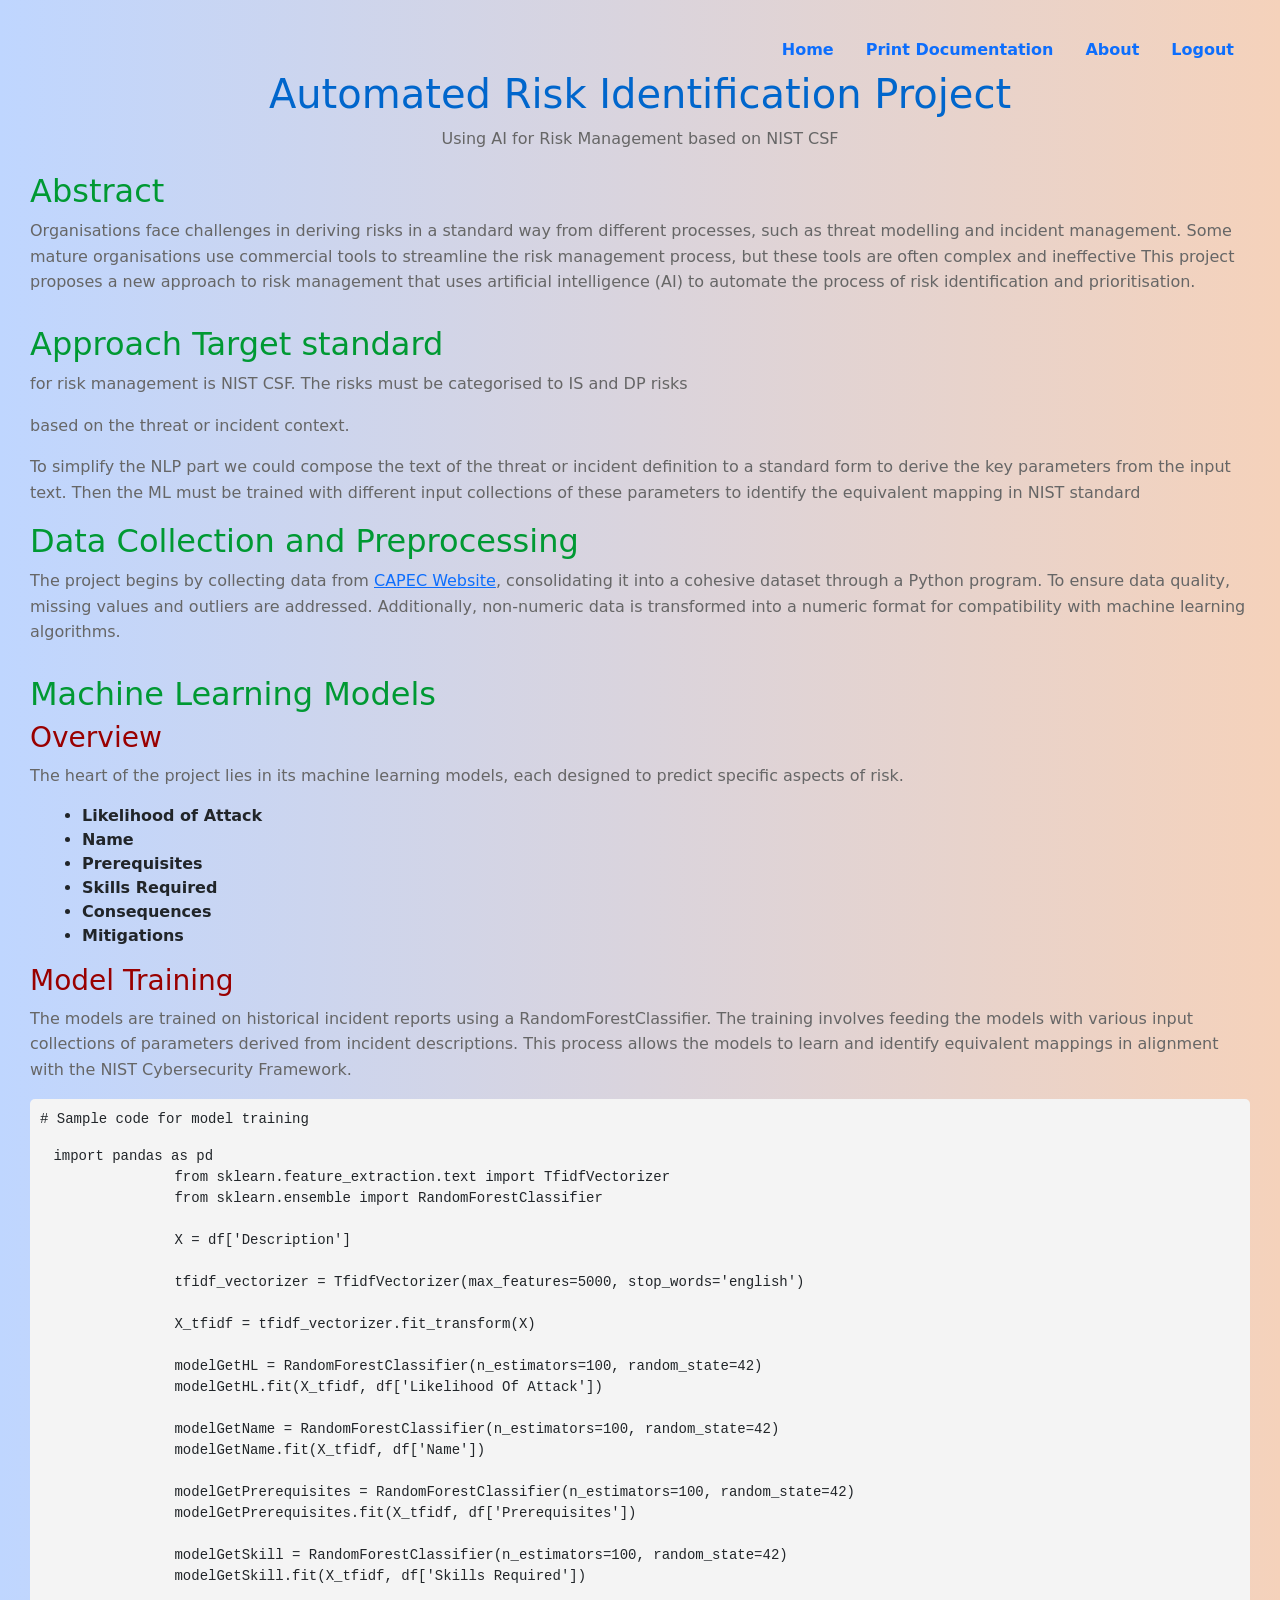
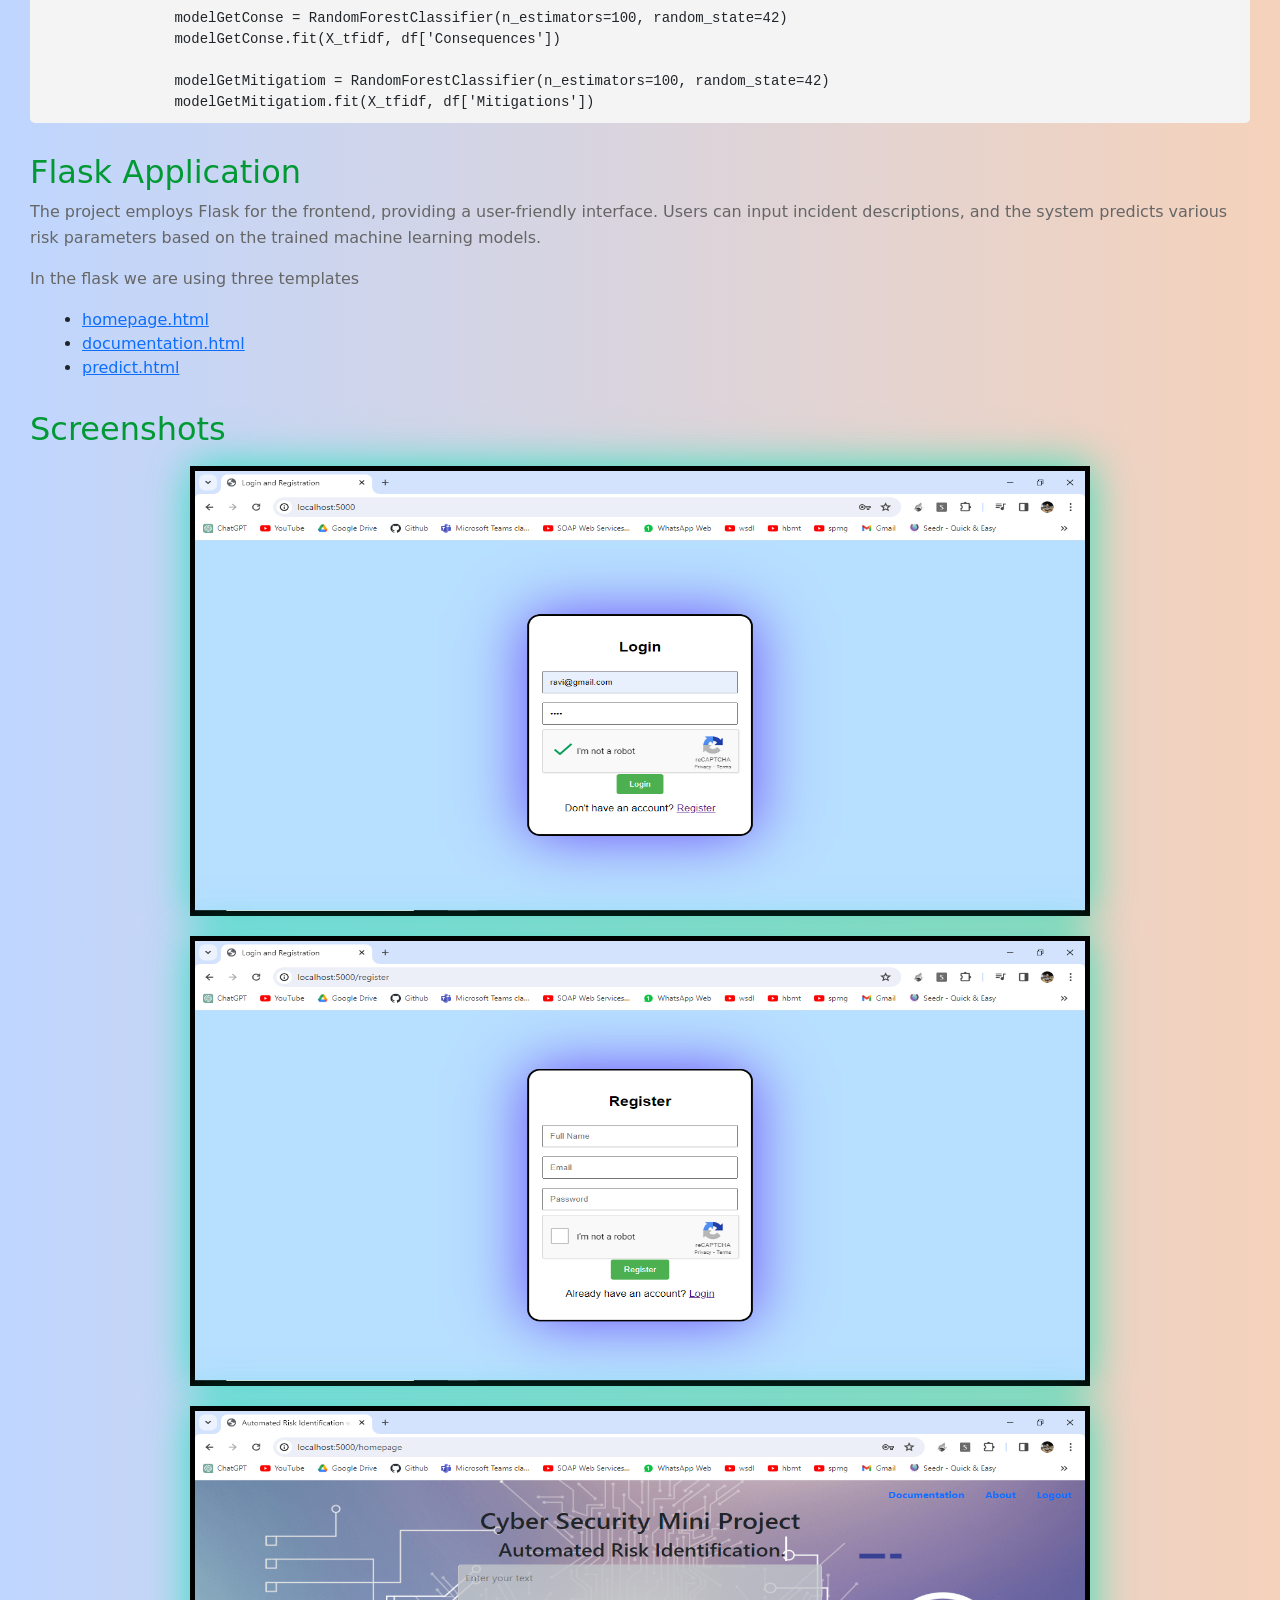
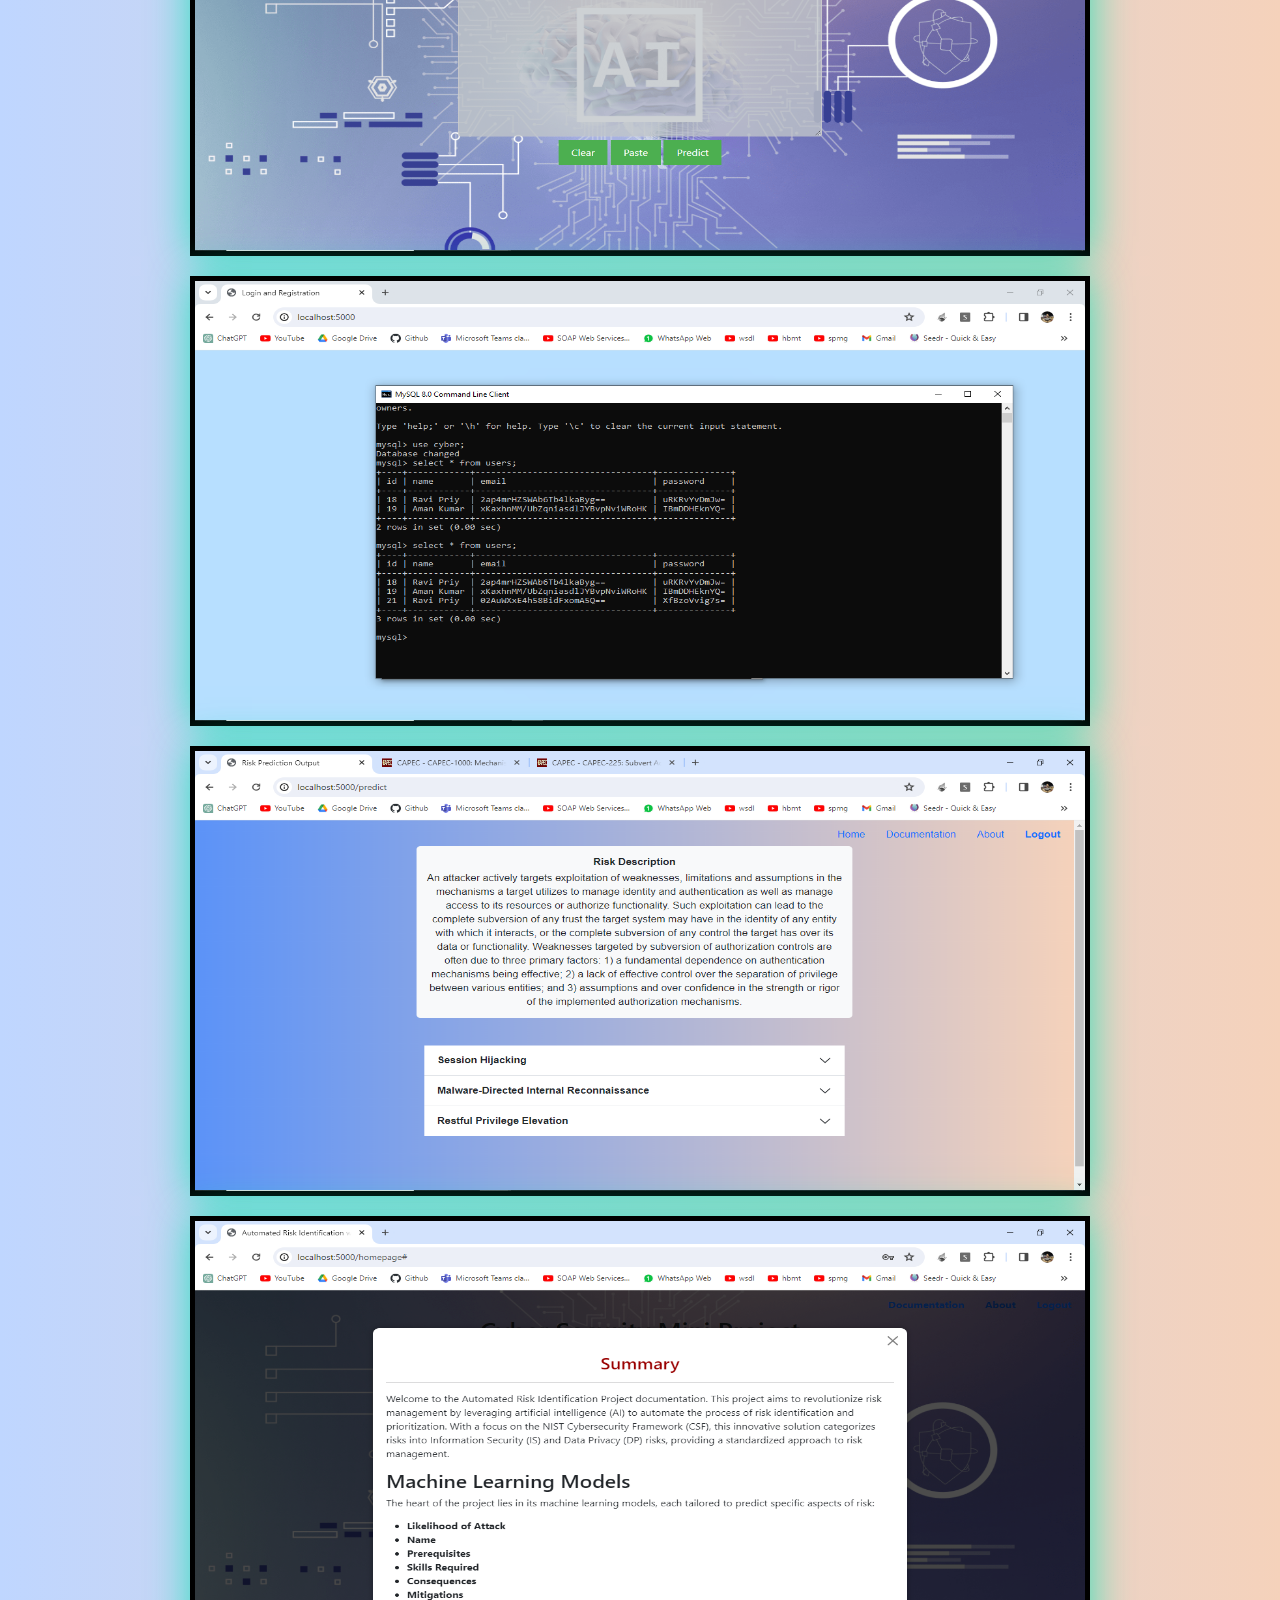
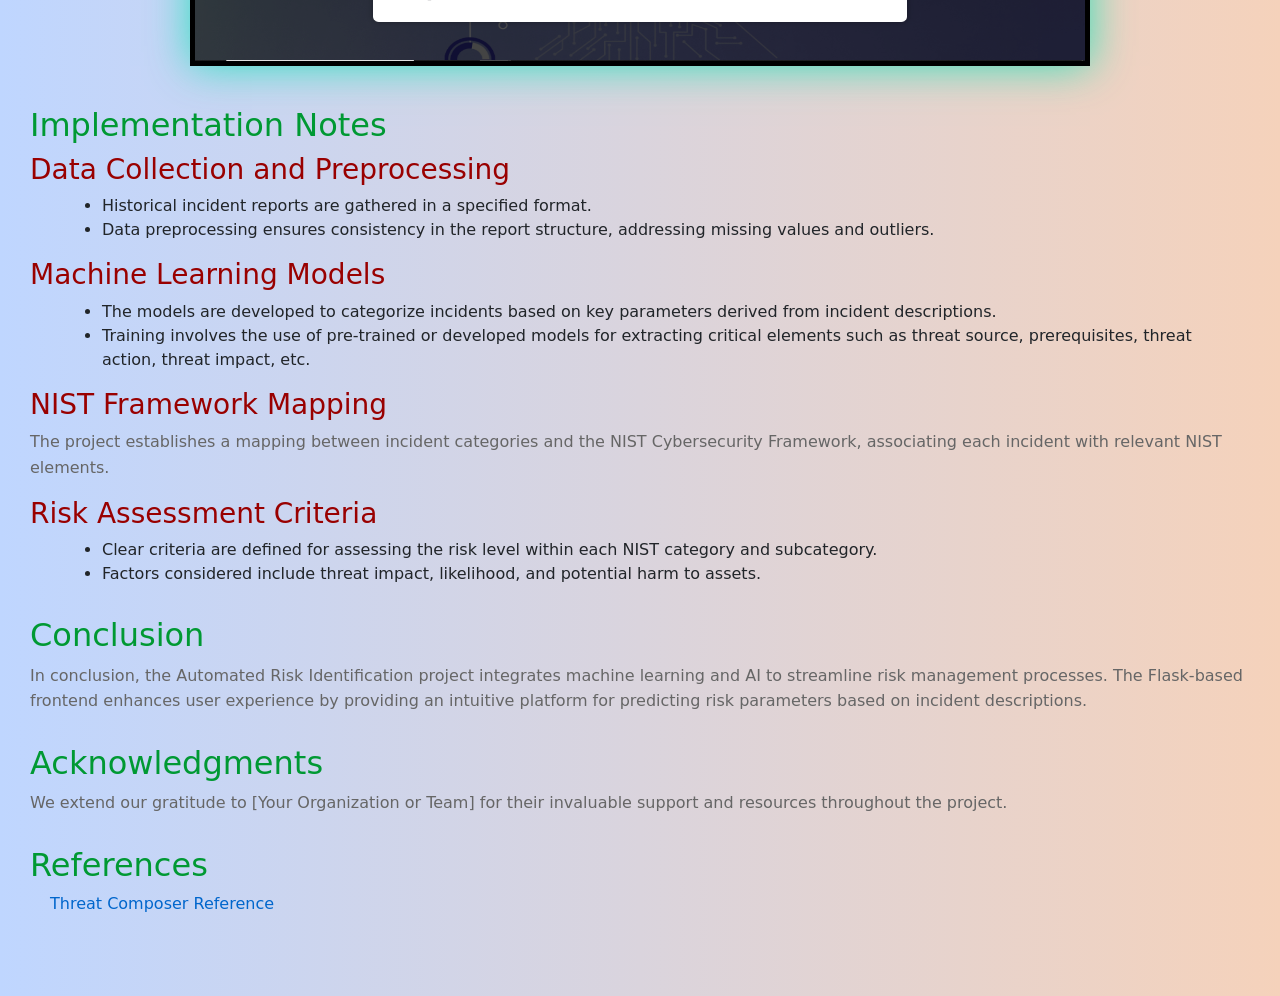
<file: templates/documentation.html>
<!DOCTYPE html>
<html lang="en">

<head>
    <meta charset="UTF-8">
    <meta name="viewport" content="width=device-width, initial-scale=1.0">
    <title>Automated Risk Identification Project</title>
    <link href="https://cdn.jsdelivr.net/npm/bootstrap@5.3.2/dist/css/bootstrap.min.css" rel="stylesheet"
        integrity="sha384-T3c6CoIi6uLrA9TneNEoa7RxnatzjcDSCmG1MXxSR1GAsXEV/Dwwykc2MPK8M2HN" crossorigin="anonymous">
    <!--  <link rel="stylesheet" href="styles.css"> -->
    <style>
        header {
            text-align: center;
            margin-bottom: 20px;
        }

        h1 {
            color: #0066cc;
        }

        h2 {
            color: #009933;
        }

        h3 {
            color: #990000;
        }

        p {
            line-height: 1.6;
            color: #666;
        }

        pre {
            background-color: #f4f4f4;
            padding: 10px;
            border-radius: 5px;
            overflow-x: auto;
            font-family: "Courier New", Courier, monospace;
        }

        code {
            background-color: #f4f4f4;
            padding: 2px 5px;
            border-radius: 3px;
            font-family: "Courier New", Courier, monospace;
        }

        section {
            margin-bottom: 30px;
        }

        ul {
            list-style-type: disc;
            margin-left: 20px;
        }

        ol {
            list-style-type: decimal;
            margin-left: 20px;
        }

        .deliverables ol,
        .implementation-notes ul,
        .implementation-notes ol {
            margin-left: 40px;
        }

        .contact-information {
            margin-bottom: 50px;
        }

        .references ul {
            list-style-type: none;
            padding: 0;
        }

        .references a {
            color: #0066cc;
            text-decoration: none;
        }

        .references a:hover {
            text-decoration: underline;
        }


        body {
            padding: 30px;
            background: linear-gradient(to right, rgb(191, 214, 255), #f5d2bb);


        }




        .overlay {
            padding-left: 20%;
            padding-right: 20%;
            display: none;
            position: fixed;
            top: 0;
            left: 0;
            width: 100%;
            height: 100%;
            background-color: rgba(0, 0, 0, 0.7);
            align-items: center;
            justify-content: center;
            z-index: 999;
            /* Set a high z-index */
        }



        .popup-content {
            background-color: #fff;
            padding: 20px;
            border-radius: 10px;
            box-shadow: 0 0 10px rgba(0, 0, 0, 0.3);
            position: relative;
            /* Ensure position:relative for positioning the close button */
            z-index: 1000;
            /* Set a higher z-index than the overlay */
        }

        .close-btn {
            position: absolute;
            top: 10px;
            right: 10px;
            cursor: pointer;
        }

        body.popup-open {
            overflow: hidden;
            /* Prevent scrolling on the body when pop-up is open */
        }

        button:hover {
            background-color: #45a049;
        }

        .image-with-border {
            border: 5px solid black;
            box-shadow: 0 0 40px rgba(7, 226, 179, 0.8);
            margin: 10px;
            display: inline-block;
        }
    </style>

</head>

<body>
    <ul class="nav justify-content-end">

        <li class="nav-item">
            <a class="nav-link" aria-current="page" href="{{ url_for('homepage') }}"><b>Home</b></a>
        </li>

        <li class="nav-item">
            <a class="nav-link" aria-current="page" href="#" onclick="printdoc()"><b>Print Documentation</b></a>
        </li>
        <li class="nav-item">
            <a class="nav-link" href="#" id="openPopup"><b>About</b></a>
        </li>

        <li class="nav-item">
            <a class="nav-link" href="/" id="openPopup"><b>Logout</b></a>
        </li>
    </ul>

    <div class="overlay" id="popupOverlay">
        <div class="popup-content">
            <button type="button" class="btn-close" aria-label="Close" onclick="closePopup()"
                style="position: absolute; top: 10px; right: 10px;"></button>
            <br>
            <center>
                <h3>Summary</h3>
            </center>
            <hr>
            <p>
                Welcome to the Automated Risk Identification Project documentation. This project aims to revolutionize
                risk management by leveraging artificial intelligence (AI) to automate the process of risk
                identification and prioritization. With a focus on the NIST Cybersecurity Framework (CSF), this
                innovative solution categorizes risks into Information Security (IS) and Data Privacy (DP) risks,
                providing a standardized approach to risk management.

            </p>
            <section class="machine-learning-models">
                <h2>Machine Learning Models</h2>

                <p>The heart of the project lies in its machine learning models, each tailored to predict specific
                    aspects of risk:</p>

                <ul>
                    <li><strong>Likelihood of Attack</strong></li>
                    <li><strong>Name</strong></li>
                    <li><strong>Prerequisites</strong></li>
                    <li><strong>Skills Required</strong></li>
                    <li><strong>Consequences</strong></li>
                    <li><strong>Mitigations</strong></li>
                </ul>
            </section>

        </div>
    </div>



    <header>
        <h1>Automated Risk Identification Project</h1>
        <p>Using AI for Risk Management based on NIST CSF</p>
    </header>

    <section class="abstract">
        <h2>Abstract</h2>
        <p>Organisations face challenges in deriving risks in a standard way from different processes, such as threat
            modelling and incident management. Some mature organisations use commercial tools to streamline the risk
            management process, but these tools are often complex and ineffective This project proposes a new approach
            to risk management that uses artificial intelligence (AI) to automate the process of risk identification and
            prioritisation.</p>
    </section>
    <section class="approach_target_standard">
        <h2>Approach Target standard</h2>
        <p>for risk management is NIST CSF. The risks must be categorised to IS and DP risks</p>

        <p>based on the threat or incident context.</p>

        <p>To simplify the NLP part we could compose the text of the threat or incident definition to a standard form to
            derive the key parameters from the input text. Then the ML must be trained with different input collections
            of these parameters to identify the equivalent mapping in NIST standard
        </p>

        <section class="data-processing">
            <h2>Data Collection and Preprocessing</h2>
            <p>The project begins by collecting data from <a href="https://capec.mitre.org/data/index.html"
                    target="_blank">CAPEC Website</a>,
                consolidating it into a cohesive dataset through a Python program. To ensure data quality,
                missing values and outliers are addressed. Additionally, non-numeric data is transformed into
                a numeric format for compatibility with machine learning algorithms.</p>
            <p></p>

        </section>

        <section class="machine-learning">
            <h2>Machine Learning Models</h2>
            <div class="overview">
                <h3>Overview</h3>
                <p>The heart of the project lies in its machine learning models, each designed to predict specific
                    aspects of risk.</p>
            </div>
            <div class="model-list">
                <ul>
                    <li><strong>Likelihood of Attack</strong></li>
                    <li><strong>Name</strong></li>
                    <li><strong>Prerequisites</strong></li>
                    <li><strong>Skills Required</strong></li>
                    <li><strong>Consequences</strong></li>
                    <li><strong>Mitigations</strong></li>
                </ul>
            </div>
            <div class="training">
                <h3>Model Training</h3>
                <p>The models are trained on historical incident reports using a RandomForestClassifier. The training
                    involves feeding the models with various input collections of parameters derived from incident
                    descriptions. This process allows the models to learn and identify equivalent mappings in alignment
                    with the NIST Cybersecurity Framework.</p>
                <pre># Sample code for model training<p></p><code> import pandas as pd
                from sklearn.feature_extraction.text import TfidfVectorizer
                from sklearn.ensemble import RandomForestClassifier
                
                X = df['Description']
                
                tfidf_vectorizer = TfidfVectorizer(max_features=5000, stop_words='english')
                
                X_tfidf = tfidf_vectorizer.fit_transform(X)
                
                modelGetHL = RandomForestClassifier(n_estimators=100, random_state=42)
                modelGetHL.fit(X_tfidf, df['Likelihood Of Attack'])
                
                modelGetName = RandomForestClassifier(n_estimators=100, random_state=42)
                modelGetName.fit(X_tfidf, df['Name'])
                
                modelGetPrerequisites = RandomForestClassifier(n_estimators=100, random_state=42)
                modelGetPrerequisites.fit(X_tfidf, df['Prerequisites'])
                
                modelGetSkill = RandomForestClassifier(n_estimators=100, random_state=42)
                modelGetSkill.fit(X_tfidf, df['Skills Required'])
                
                modelGetConse = RandomForestClassifier(n_estimators=100, random_state=42)
                modelGetConse.fit(X_tfidf, df['Consequences'])
                
                modelGetMitigatiom = RandomForestClassifier(n_estimators=100, random_state=42)
                modelGetMitigatiom.fit(X_tfidf, df['Mitigations'])</code></pre>
            </div>
        </section>

        <section class="flask-application">
            <h2>Flask Application</h2>
            <p>The project employs Flask for the frontend, providing a user-friendly interface. Users can input incident
                descriptions, and the system predicts various risk parameters based on the trained machine learning
                models.</p>
            <p>In the flask we are using three templates </p>
            <div>
                <ul>
                    <li><a href="https://github.com/ravipriy/AutomatedRiskIdentification/tree/master/My%20Project/templates/homepage.html"
                            target="_blank">homepage.html</a></li>
                    <li><a href="https://github.com/ravipriy/AutomatedRiskIdentification/tree/master/My%20Project/templates/documentation.html"
                            target="_blank">documentation.html</a></li>
                    <li><a href="https://github.com/ravipriy/AutomatedRiskIdentification/tree/master/My%20Project/templates/pridect.html"
                            target="_blank">predict.html</a></li>
                </ul>
            </div>

        </section>

        <section class="deliverables">
            <h2>Screenshots</h2>
            <center>

                <img src="../static/1.png" class="image-with-border" height="450" width="900">
                <img src="../static/2.png" class="image-with-border" height="450" width="900">
                <img src="../static/3.png" class="image-with-border" height="450" width="900">
                <img src="../static/4.png" class="image-with-border" height="450" width="900">
                <img src="../static/5.png" class="image-with-border" height="450" width="900">
                <img src="../static/6.png" class="image-with-border" height="450" width="900">

            </center>

            <ol>

        </section>

        <section class="implementation-notes">
            <h2>Implementation Notes</h2>
            <div class="data-collection">
                <h3>Data Collection and Preprocessing</h3>
                <ul>
                    <li>Historical incident reports are gathered in a specified format.</li>
                    <li>Data preprocessing ensures consistency in the report structure, addressing missing values and
                        outliers.</li>
                </ul>
            </div>
            <div class="machine-learning">
                <h3>Machine Learning Models</h3>
                <ul>
                    <li>The models are developed to categorize incidents based on key parameters derived from incident
                        descriptions.</li>
                    <li>Training involves the use of pre-trained or developed models for extracting critical elements
                        such as threat source, prerequisites, threat action, threat impact, etc.</li>
                </ul>
            </div>
            <div class="nist-framework">
                <h3>NIST Framework Mapping</h3>
                <p>The project establishes a mapping between incident categories and the NIST Cybersecurity Framework,
                    associating each incident with relevant NIST elements.</p>
            </div>
            <div class="risk-assessment">
                <h3>Risk Assessment Criteria</h3>
                <ul>
                    <li>Clear criteria are defined for assessing the risk level within each NIST category and
                        subcategory.</li>
                    <li>Factors considered include threat impact, likelihood, and potential harm to assets.</li>
                </ul>
            </div>
        </section>

        <section class="conclusion">
            <h2>Conclusion</h2>
            <p>In conclusion, the Automated Risk Identification project integrates machine learning and AI to streamline
                risk management processes. The Flask-based frontend enhances user experience by providing an intuitive
                platform for predicting risk parameters based on incident descriptions.</p>
        </section>

        <section class="acknowledgments">
            <h2>Acknowledgments</h2>
            <p>We extend our gratitude to [Your Organization or Team] for their invaluable support and resources
                throughout the project.</p>
        </section>

        <section class="references">
            <h2>References</h2>
            <ul>
                <li><a href="https://awslabs.github.io/threat-composer/workspaces/example/threats/new">Threat Composer
                        Reference</a></li>
            </ul>
        </section>

        <section class="contact-information">
            <h2></h2>
            <p></p>
        </section>

        <script src="https://cdn.jsdelivr.net/npm/bootstrap@5.3.2/dist/js/bootstrap.bundle.min.js"
            integrity="sha384-C6RzsynM9kWDrMNeT87bh95OGNyZPhcTNXj1NW7RuBCsyN/o0jlpcV8Qyq46cDfL"
            crossorigin="anonymous"></script>


        <script>

            function printdoc() {
                print()
            }
            function openPopup() {
                document.getElementById('popupOverlay').style.display = 'flex';
            }

            // Function to close the pop-up
            function closePopup() {
                document.getElementById('popupOverlay').style.display = 'none';
            }

            // Attach the openPopup function to the link click event
            document.getElementById('openPopup').addEventListener('click', openPopup);
        </script>
</body>

</html>
</file>
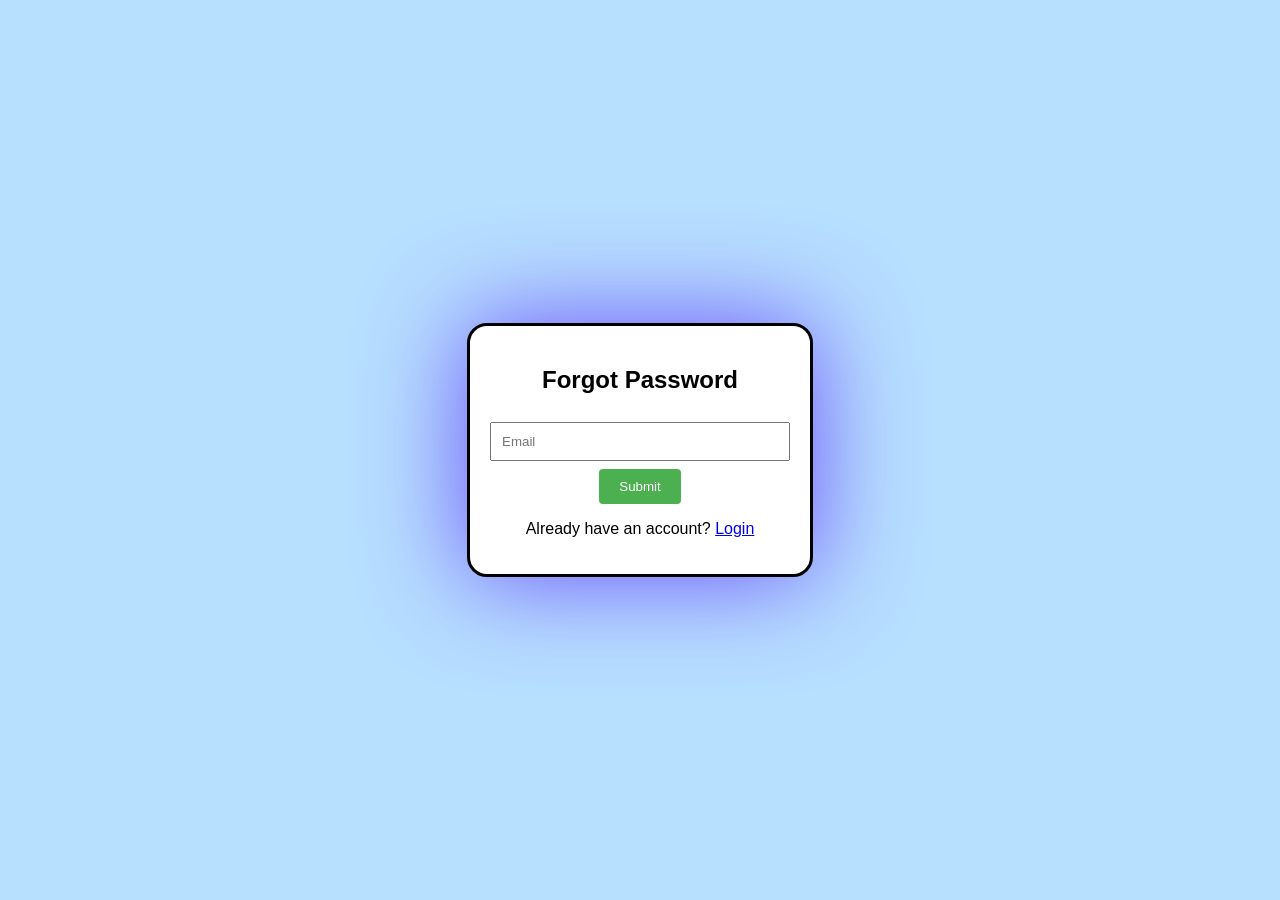
<file: templates/forgotpassword.html>
<!DOCTYPE html>
<html lang="en">

<head>
    <meta charset="UTF-8">
    <meta name="viewport" content="width=device-width, initial-scale=1.0">
    <title>Forgot </title>
    <script src="https://code.jquery.com/jquery-3.6.4.min.js"></script>

    <!-- <script src="https://www.google.com/recaptcha/api.js" async defer></script> -->

    <style>
        body {
            font-family: Arial, sans-serif;
            margin: 0;
            padding: 0;
            display: flex;
            align-items: center;
            justify-content: center;
            height: 100vh;
            background-color: #b7dfff;
        }

        .container {
            background-color: #fff;
            padding: 20px;
            border-radius: 8px;
            box-shadow: 0 0 10px rgba(0, 0, 0, 0.1);
            width: 300px;
            text-align: center;
        }

        input {
            width: 100%;
            padding: 10px;
            margin: 8px 0;
            box-sizing: border-box;
        }

        button {
            background-color: #4caf50;
            color: #fff;
            padding: 10px 20px;
            border: none;
            border-radius: 4px;
            cursor: pointer;
        }

        button:hover {
            background-color: #45a049;
        }

        .onborder {
            border: 3px solid rgb(0, 0, 0);
            box-shadow: 0 0 100px rgba(88, 43, 248, 0.8);
            margin: 10px;
            display: inline-block;
            border-radius: 20px;
        }
    </style>
</head>

<body>

    <div class="container onborder">
        <h2>Forgot Password</h2>
        <form id="forgotdata" action="{{ url_for('forgotuser') }}" method="post">
            <input type="text" placeholder="Email" name="username" required>
            <!-- <div class="g-recaptcha" data-sitekey="6Ld3tD4pAAAAAIWA9aYQnJaNCSCM0RNwMGrmUya8"></div> -->

            <button type="submit">Submit</button>
        </form>
        <p>Already have an account? <a href="/">Login</a></p>

    </div>

    <script>
        $(document).ready(function () {
            // Your form submission logic
            $('#forgotdata').submit(function (event) {
                event.preventDefault();

                // Perform AJAX request to validatelogin endpoint
                $.ajax({
                    type: 'POST',
                    url: '/forgotuser',
                    data: $(this).serialize(),
                    success: function (response) {
                        if (response.message) {
                            alert(response.message);
                        }
                        else {
                            alert("No user found with this email")
                        }
                    },
                    error: function (error) {
                        console.error('Error:', error);
                    }
                });
            });
        });

    </script>

</body>

</html>
</file>
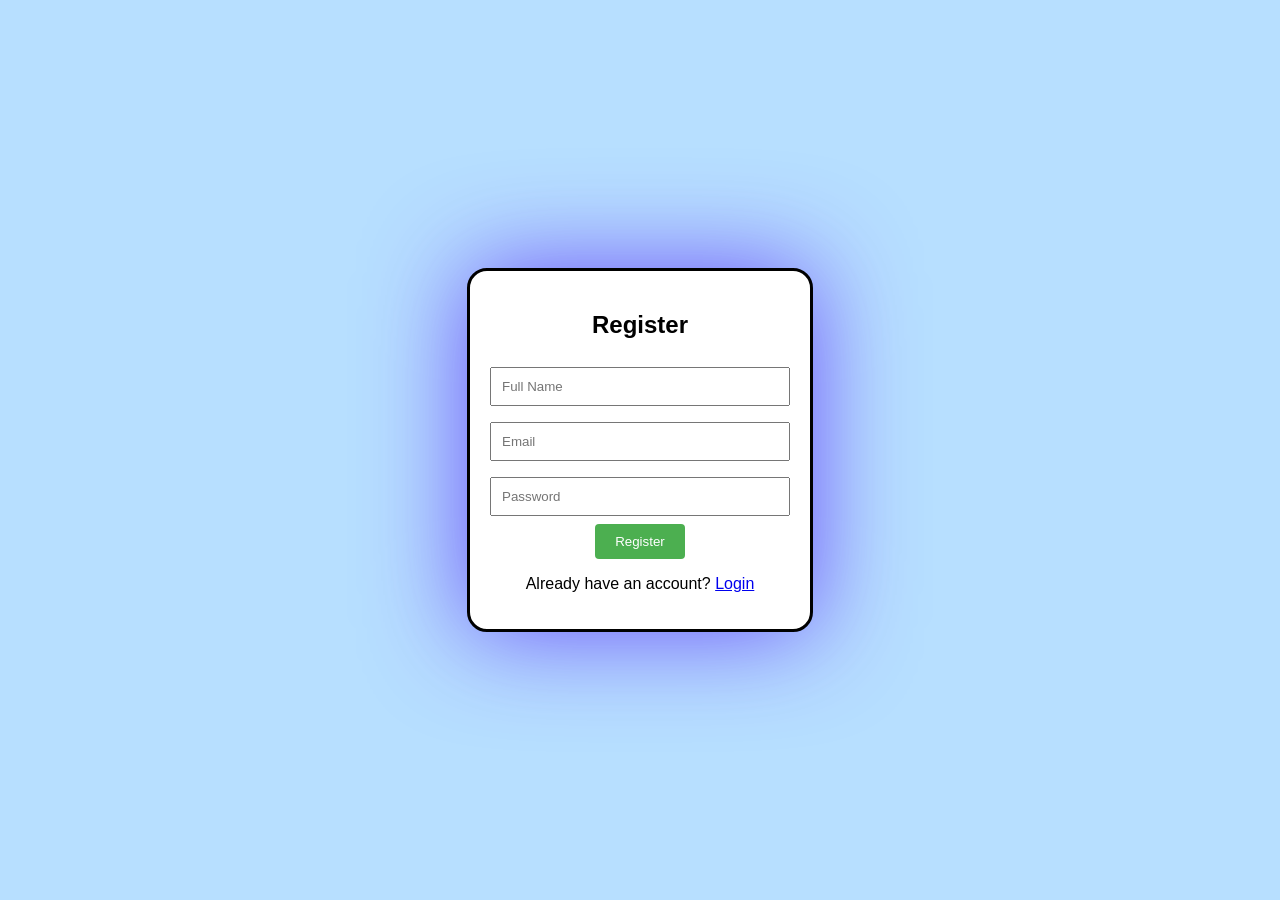
<file: templates/register.html>
<!DOCTYPE html>
<html lang="en">

<head>
    <meta charset="UTF-8">
    <meta name="viewport" content="width=device-width, initial-scale=1.0">
    <title>Login and Registration</title>
    <script src="https://code.jquery.com/jquery-3.6.4.min.js"></script>
    <script src="https://www.google.com/recaptcha/api.js" async defer></script>

    <style>
        body {
            font-family: Arial, sans-serif;
            margin: 0;
            padding: 0;
            display: flex;
            align-items: center;
            justify-content: center;
            height: 100vh;
            background-color: #b7dfff;
        }

        .container {
            background-color: #fff;
            padding: 20px;
            border-radius: 8px;
            box-shadow: 0 0 10px rgba(0, 0, 0, 0.1);
            width: 300px;
            text-align: center;
        }

        input {
            width: 100%;
            padding: 10px;
            margin: 8px 0;
            box-sizing: border-box;
        }

        button {
            background-color: #4caf50;
            color: #fff;
            padding: 10px 20px;
            border: none;
            border-radius: 4px;
            cursor: pointer;
        }

        button:hover {
            background-color: #45a049;
        }

        .onborder {
            border: 3px solid rgb(0, 0, 0);
            box-shadow: 0 0 100px rgba(88, 43, 248, 0.8);
            margin: 10px;
            display: inline-block;
            border-radius: 20px;
        }
    </style>
</head>

<body>

    <!-- Registration Container -->
    <div class="container onborder">
        <h2>Register</h2>
        <form id="loginForm" action="{{ url_for('registeruser') }}" method="post">
            <input type="text" placeholder="Full Name" name="fullname" required>
            <input type="text" placeholder="Email" name="email" required>
            <input type="password" placeholder="Password" name="password" required>
            <div class="g-recaptcha" data-sitekey="6Ld3tD4pAAAAAIWA9aYQnJaNCSCM0RNwMGrmUya8"></div>

            <button type="submit">Register</button>
        </form>
        <p>Already have an account? <a href="/">Login</a></p>
    </div>

    <script>
        $(document).ready(function () {
            // Your form submission logic
            $('#loginForm').submit(function (event) {
                event.preventDefault();

                // Perform AJAX request to registeruser endpoint
                $.ajax({
                    type: 'POST',
                    url: '/registeruser',
                    data: $(this).serialize(),
                    success: function (response) {
                        alert(response.message); // Display the registration message
                    },
                    error: function (error) {
                        console.error('Error:', error);
                    }
                });
            });
        });



    </script>

</body>

</html>
</file>
<file: templates/styles.css>
body {
    font-family: 'Arial', sans-serif;
    margin: 20px;
    color: #333;
}

header {
    text-align: center;
    margin-bottom: 20px;
}

h1 {
    color: #0066cc;
}

h2 {
    color: #009933;
}

h3 {
    color: #990000;
}

p {
    line-height: 1.6;
    color: #666;
}

pre {
    background-color: #f4f4f4;
    padding: 10px;
    border-radius: 5px;
    overflow-x: auto;
    font-family: "Courier New", Courier, monospace;
}

code {
    background-color: #f4f4f4;
    padding: 2px 5px;
    border-radius: 3px;
    font-family: "Courier New", Courier, monospace;
}

section {
    margin-bottom: 30px;
}

ul {
    list-style-type: disc;
    margin-left: 20px;
}

ol {
    list-style-type: decimal;
    margin-left: 20px;
}

.deliverables ol,
.implementation-notes ul,
.implementation-notes ol {
    margin-left: 40px;
}

.contact-information {
    margin-bottom: 50px;
}

.references ul {
    list-style-type: none;
    padding: 0;
}

.references a {
    color: #0066cc;
    text-decoration: none;
}

.references a:hover {
    text-decoration: underline;
}
</file>
